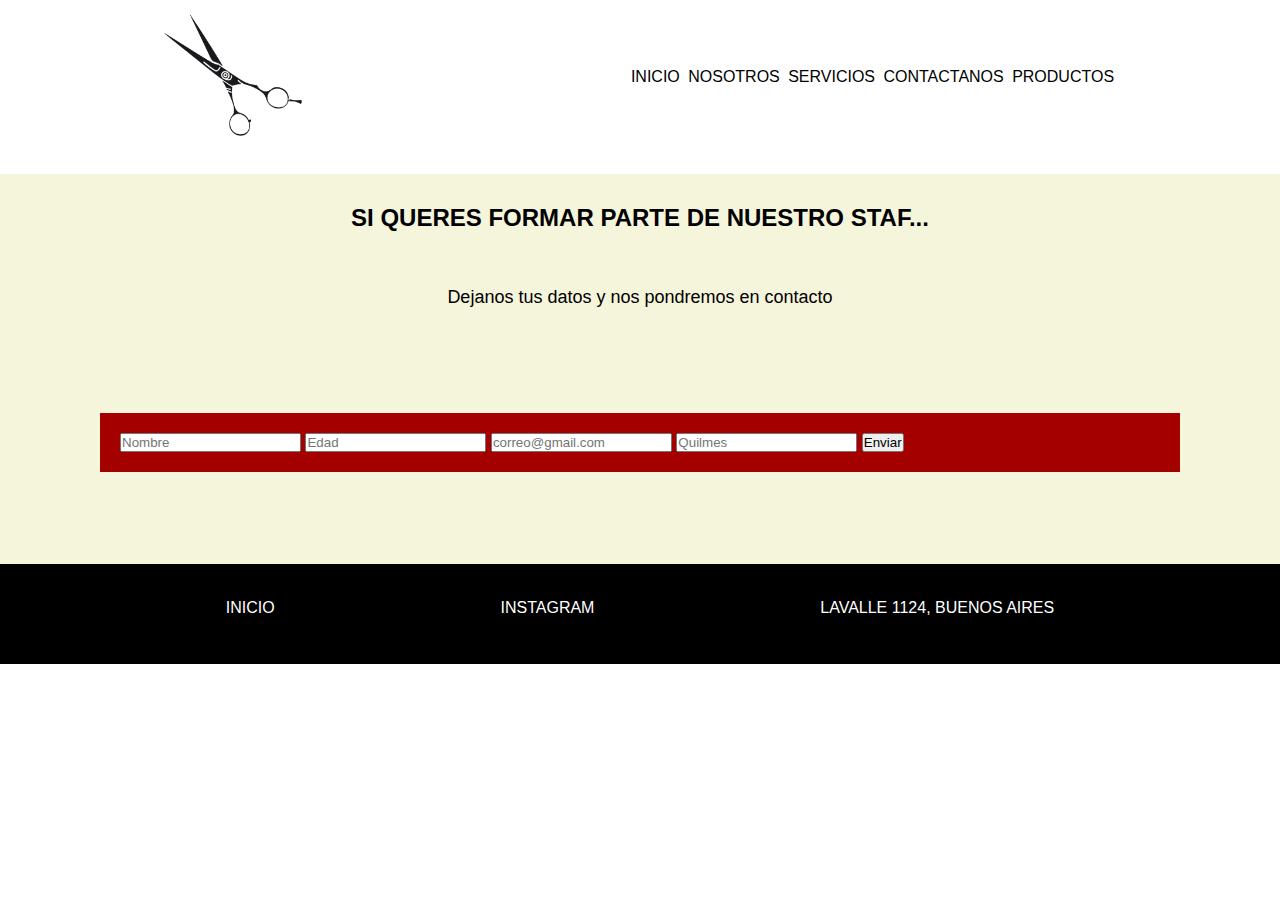
<file: pages/contactanos.html>
<!DOCTYPE html>
<html lang="en">

<head>
    <meta charset="UTF-8">
    <meta name="viewport" content="width=device-width, initial-scale=1.0">
    <link rel="stylesheet" href="../css/main.css">
    <title>Contactanos</title>
</head>

<body>
    <header class="header">
        <!-- Logo + de navegacion -->
        <a href="#">
            <img src="../img/logo-peluqueria.png" alt="logo de peluqueria" id="arriba">
        </a>
        <nav>
            <ul>
                <li>
                    <a href="../index.html">Inicio</a>
                </li>
                <li>
                    <a href="./nosotros.html">Nosotros</a>
                </li>
                <li>
                    <a href="./servicios.html">Servicios</a>
                </li>
                <li>
                    <a href="./contactanos.html">Contactanos</a>
                </li>
                <li>
                    <a href="./productos.html">Productos</a>
                </li>
            </ul>
        </nav>

    </header>

    <main class="main-contactanos">
        <h2>SI QUERES FORMAR PARTE DE NUESTRO STAF...</h2>
        <p>Dejanos tus datos y nos pondremos en contacto</p>

        <form class="formulario" action="#" method="get" enctype="text/plain">
            <input type="texto" placeholder="Nombre" name="Nombre">
            <input type="numero" placeholder="Edad" name="Edad">
            <input type="email" placeholder="correo@gmail.com" name="Correo electronico">
            <input type="localidad" placeholder="Quilmes" name="Localidad">
            <input type="submit" value="Enviar">
        </form>
    </main>

    <footer class="footer">
        <ul>
            <li>
                <a href="#arriba">INICIO</a>
            </li>
            <li>
                <a href="https://www.instagram.com/salontps/?next=%2F" target="_blank">INSTAGRAM</a>
            </li>
            <li>
                LAVALLE 1124, BUENOS AIRES
            </li>
        </ul>
    </footer>
</body>

</html>
</file>
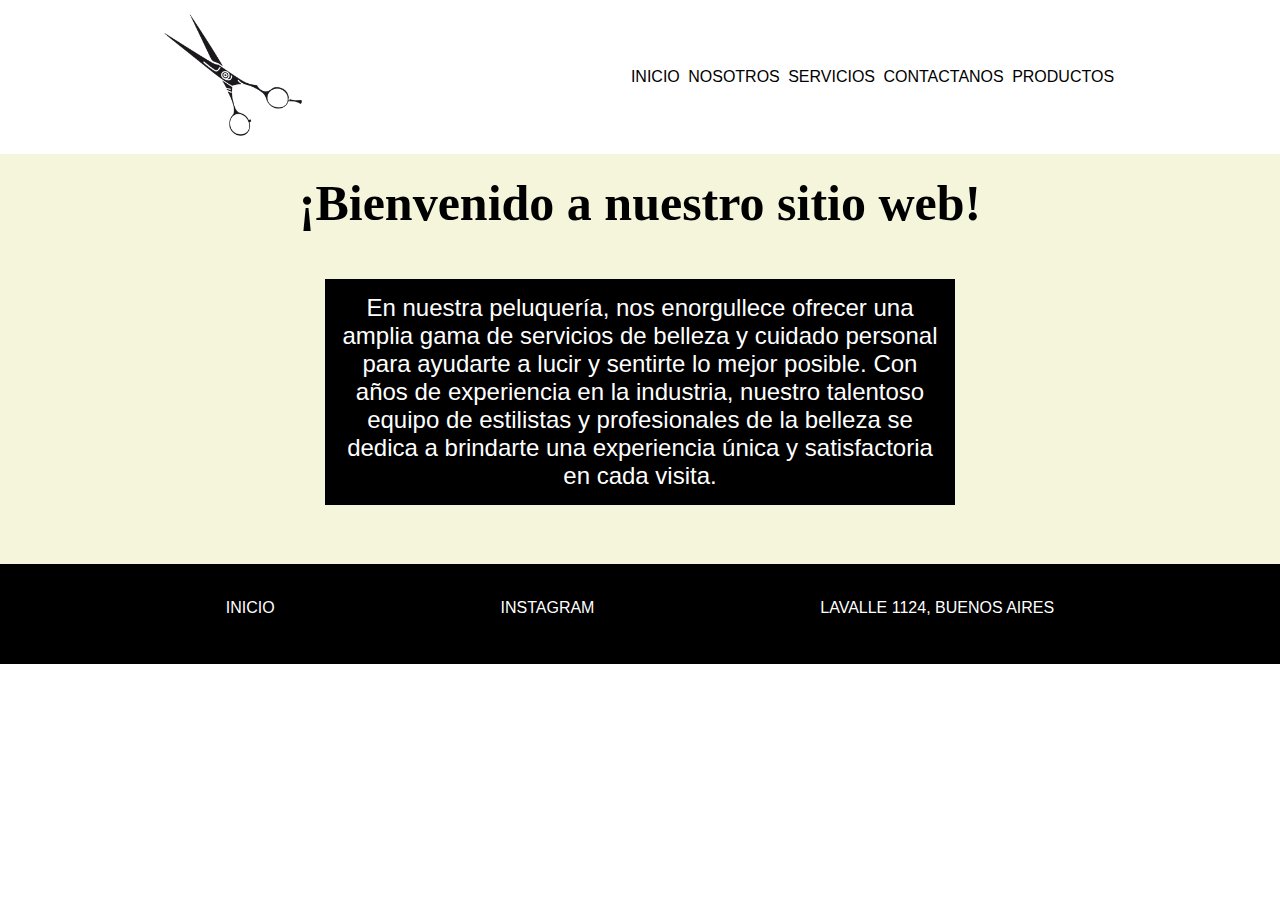
<file: pages/nosotros.html>
<!DOCTYPE html>
<html lang="en">
<head>
    <meta charset="UTF-8">
    <meta name="viewport" content="width=device-width, initial-scale=1.0">
    <link rel="stylesheet" href="../css/main.css">
    <title>Nosotros</title>  
</head>
<body>
    <header class="header">
        <!-- Logo + de navegacion -->
        <a href="#">
            <img src="../img/logo-peluqueria.png" alt="logo de peluqueria" id="arriba">
        </a>
        <nav>
            <ul>
                <li>
                    <a href="../index.html">Inicio</a>
                </li>
                <li>
                    <a href="./nosotros.html">Nosotros</a>
                </li>
                <li>
                    <a href="./servicios.html">Servicios</a>
                </li>
                <li>
                    <a href="./contactanos.html">Contactanos</a>
                </li>
                <li>
                    <a href="./productos.html">Productos</a>
                </li>
            </ul>
        </nav>

    </header>

    <main class="main-nosotros">
        <h1>¡Bienvenido a nuestro sitio web!</h1>
        <p>En nuestra peluquería, nos enorgullece ofrecer una amplia gama de servicios de belleza y cuidado personal para ayudarte a lucir y sentirte lo mejor posible. Con años de experiencia en la industria, nuestro talentoso equipo de estilistas y profesionales de la belleza se dedica a brindarte una experiencia única y satisfactoria en cada visita.</p>
    </main>

    <footer class="footer">
        <ul>
            <li>
                <a href="#arriba">INICIO</a>
            </li>
            <li>
                <a href="https://www.instagram.com/salontps/?next=%2F" target="_blank">INSTAGRAM</a>
            </li>
            <li>
                LAVALLE 1124, BUENOS AIRES
            </li>
        </ul>
    </footer>
</body>
</html>
</file>
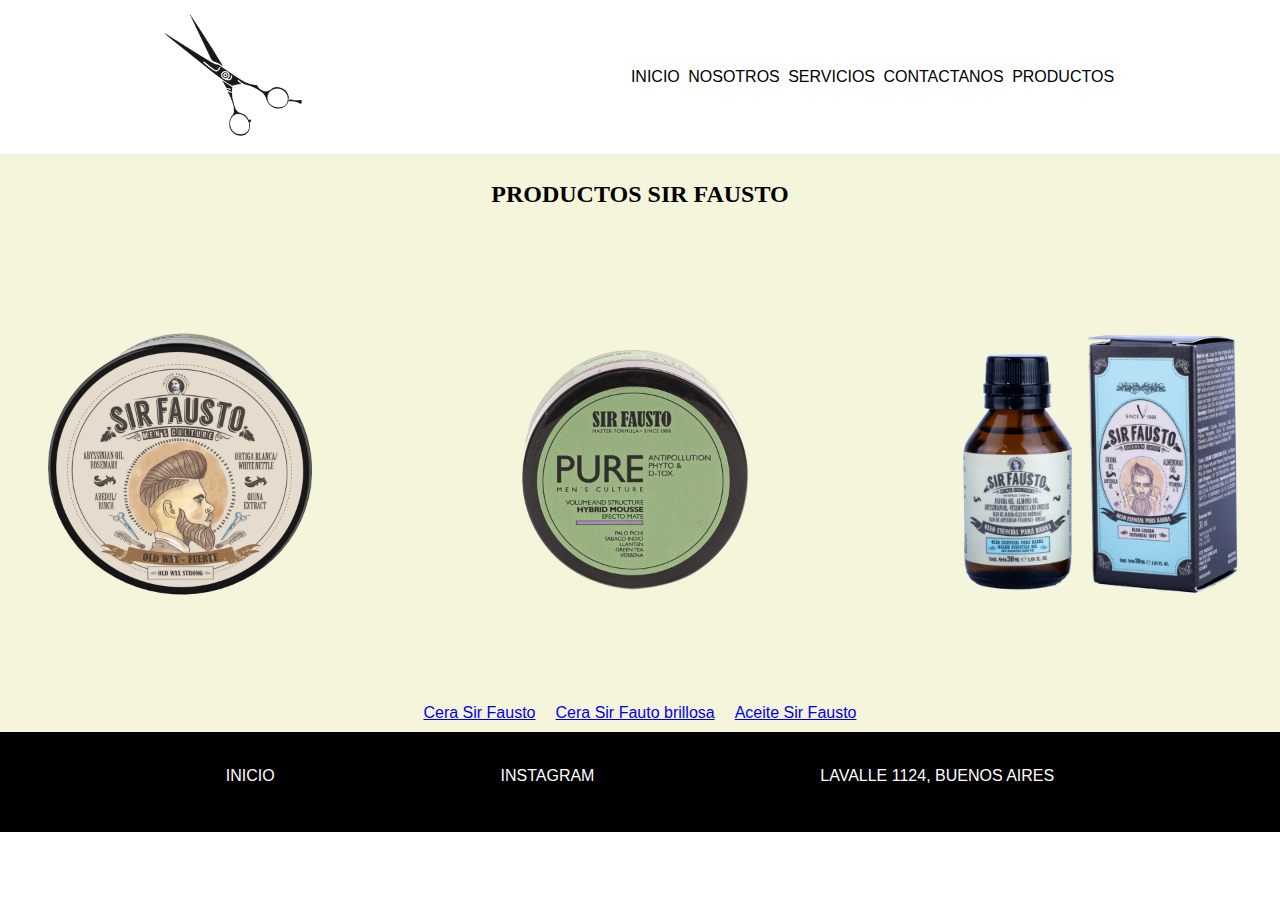
<file: pages/productos.html>
<!DOCTYPE html>
<html lang="en">

<head>
    <meta charset="UTF-8">
    <meta name="viewport" content="width=device-width, initial-scale=1.0">
    <link rel="stylesheet" href="../css/main.css">
    <title>Productos</title>
</head>

<body>
    <header class="header">
        <a href="#">
            <img src="../img/logo-peluqueria.png" alt="logo de peluqueria" id="arriba">
        </a>
        <nav>
            <ul>
                <li>
                    <a href="../index.html">Inicio</a>
                </li>
                <li>
                    <a href="./nosotros.html">Nosotros</a>
                </li>
                <li>
                    <a href="./servicios.html">Servicios</a>
                </li>
                <li>
                    <a href="./contactanos.html">Contactanos</a>
                </li>
                <li>
                    <a href="./productos.html">Productos</a>
                </li>
            </ul>
        </nav>

    </header>

    <main>
        <main class="main-productos">
            <h2>PRODUCTOS SIR FAUSTO</h2>
            <article>
                <section>
                    <div>
                        <img src="../img/cera-1.webp" alt="Cera 1">
                        <img src="../img/cera-2.webp" alt="Cera 2">
                        <img src="../img/aceite.webp" alt="aceite">
                    </div>
                    <div class="div-main-productos">
                        <a class="enlace-uno" href="https://www.mercadolibre.com.ar/sir-fausto-mens-culture-cera-pomada-brillo-reparacion-50ml/p/MLA20720254?pdp_filters=category:MLA388015#searchVariation=MLA20720254&position=1&search_layout=grid&type=product&tracking_id=41c2d0cf-3327-4699-9cf1-f55c8a96566c" target="_blank">Cera Sir Fausto</a>
                        <a class="enlace-dos" href="https://www.mercadolibre.com.ar/sir-fausto-pure-hybrid-mousse-cera-detox-volumen-mate-100ml/p/MLA19935127?pdp_filters=category:MLA388015#searchVariation=MLA19935127&position=14&search_layout=grid&type=product&tracking_id=883f2458-7e4e-4d56-b95a-aa7d00d933ef" target="_blank">Cera Sir Fauto brillosa</a>
                        <a class="enlace-tres" href="https://articulo.mercadolibre.com.ar/MLA-687919049-oleo-para-barba-sir-fausto-aceite-barberia-barba-peluqueria-_JM#position=5&search_layout=stack&type=item&tracking_id=af40a715-162e-43f2-83e7-926422fe0d74" target="_blank">Aceite Sir Fausto</a>
                    </div>
                    
                </section>
            </article>
        </main>
    </main>

    <footer class="footer">
        <ul>
            <li>
                <a href="#arriba">INICIO</a>
            </li>
            <li>
                <a href="https://www.instagram.com/salontps/?next=%2F" target="_blank">INSTAGRAM</a>
            </li>
            <li>
                LAVALLE 1124, BUENOS AIRES
            </li>
        </ul>
    </footer>
</body>

</html>
</file>
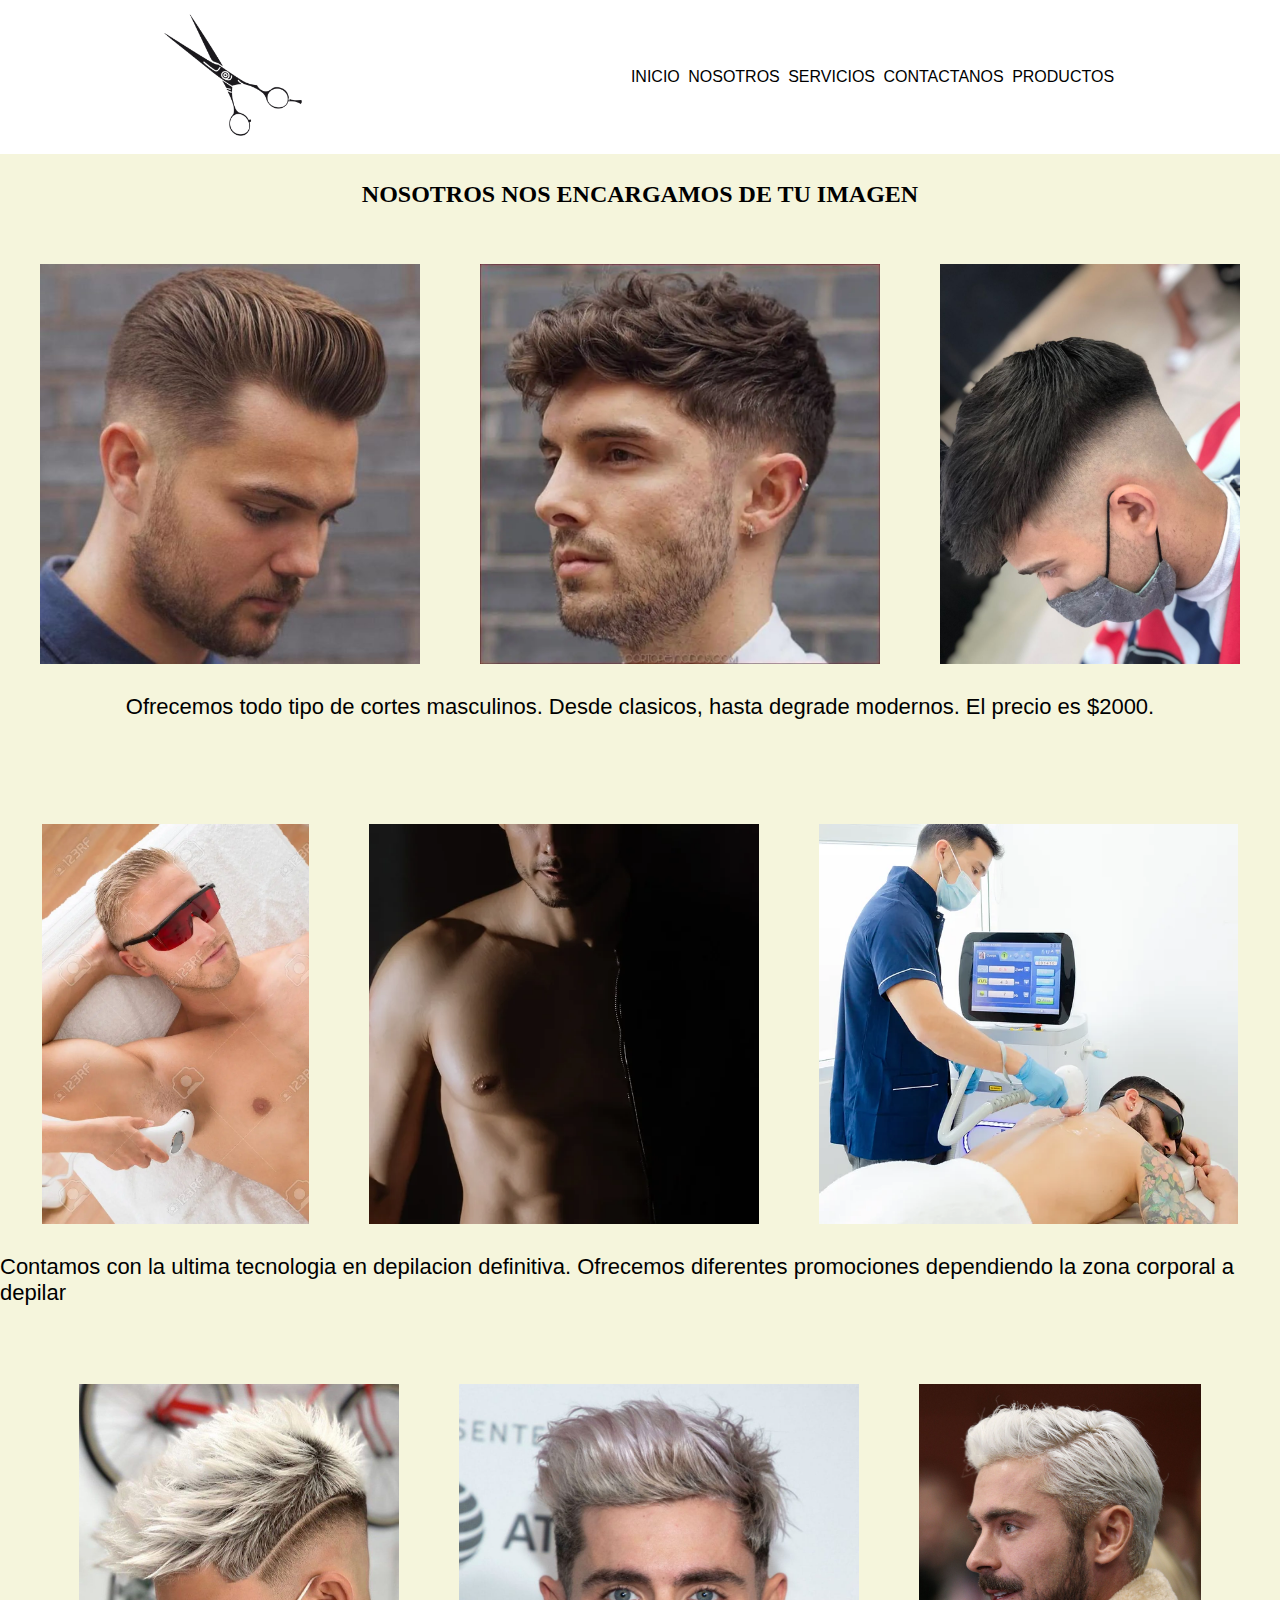
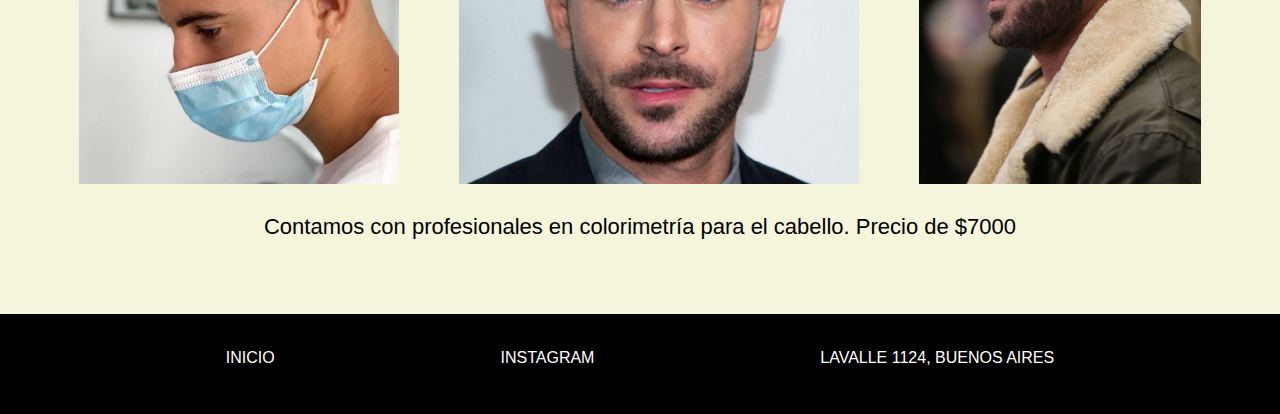
<file: pages/servicios.html>
<!DOCTYPE html>
<html lang="en">

<head>
    <meta charset="UTF-8">
    <meta name="viewport" content="width=device-width, initial-scale=1.0">
    <link rel="stylesheet" href="../css/main.css">
    <title>Servicios</title>
</head>

<body>
    <header class="header">
        <!-- Logo + de navegacion -->
        <a href="#">
            <img src="../img/logo-peluqueria.png" alt="logo de peluqueria" id="arriba">
        </a>
        <nav>
            <ul>
                <li>
                    <a href="../index.html">Inicio</a>
                </li>
                <li>
                    <a href="./nosotros.html">Nosotros</a>
                </li>
                <li>
                    <a href="./servicios.html">Servicios</a>
                </li>
                <li>
                    <a href="./contactanos.html">Contactanos</a>
                </li>
                <li>
                    <a href="./productos.html">Productos</a>
                </li>
            </ul>
        </nav>

    </header>

    <main class="main-servicios">
        <h2>NOSOTROS NOS ENCARGAMOS DE TU IMAGEN</h2>
        <article>
            <section>
                <div>
                    <img src="../img/corte-de-pelo.jpeg" alt="Corte de pelo">
                    <img src="../img/corte-pelo-dos.webp" alt="corte de pelo dos">
                    <img src="../img/corte-pelo-tres.jpg" alt="corte de pelo tres">
                </div>
                <p>Ofrecemos todo tipo de cortes masculinos. Desde clasicos, hasta degrade modernos. El precio es $2000.</p>
            </section>
            <section>
                <div>
                    <img src="../img/depilacion-definitiva.webp" alt="depilacion definitiva">
                    <img src="../img/depilacion-definitiva-dos.webp" alt="depilacion definitiva dos">
                    <img src="../img/depilacion-definitiva-tres.webp" alt="depilacion definitiva tres">
                </div>
                <p>Contamos con la ultima tecnologia en depilacion definitiva. Ofrecemos diferentes promociones dependiendo la zona corporal a depilar</p>
            </section>
            <section>
                <div>
                    <img src="../img/color-pelo.jpg" alt="color pelo">
                    <img src="../img/color-dos.jpg" alt="color de pelo dos">
                    <img src="../img/color-tres.jpg" alt="color de pelo tres">
                </div>
                <p>Contamos con profesionales en colorimetría para el cabello. Precio de $7000</p>
            </section>
        </article>
    </main>

    <footer class="footer">
        <ul>
            <li>
                <a href="#arriba">INICIO</a>
            </li>
            <li>
                <a href="https://www.instagram.com/salontps/?next=%2F" target="_blank">INSTAGRAM</a>
            </li>
            <li>
                LAVALLE 1124, BUENOS AIRES
            </li>
        </ul>
    </footer>

</body>

</html>
</file>
<file: css/main.css>
* {
    margin: 0;
    padding: 0;
    font-family: sans-serif;
}

.header {
    background-color: hsl(0, 0%, 100%);
    display: flex;
    flex-wrap: wrap;
    justify-content: space-around;
    align-items: center
}

.header img {
    width: 150px;
}

.header ul {
    display: flex;
    list-style-type: none;
    width: 500px;
    justify-content: space-evenly;
}

.header a {
    color: rgb(0, 0, 0);
    text-decoration: none;
    text-transform: uppercase;
}


.footer {
    background-color: black;
    color: white;

}

.footer ul {
    display: flex;
    list-style-type: none;
    justify-content: space-evenly;
    height: 100px;
    align-items: center;
}

.footer p {
    text-align: center;
}

.footer li {
    color: white;
    height: 30px;
}

.footer a {
    color: white;
    text-decoration: none;
}

.main {
    background-color: rgb(0, 0, 0);
    display: flex;
    align-items: center;
    flex-direction: column;
}

.main h1 {
    padding: 13px;
    color: white;
    font-family: 'Times New Roman', Times, serif;
}

.main-nosotros{
    display: flex;
    flex-direction: column;
    align-items: center;
    height: 410px;
    background-color: beige;
}

.main-nosotros h1{
    font-family: 'Times New Roman', Times, serif;
    padding: 20px;
    height: 85px;
    font-size: 50px;
}

.main-nosotros p{
    color: white;
    background-color: rgb(0, 0, 0);
   max-width: 600px;
   text-align: center;
   font-size: 24px;
   padding: 15px;
}

.main-servicios{
    background-color: beige;
}

.main-servicios h2{
    display: flex;
    align-items: center;
    justify-content: center;
    font-family: 'Times New Roman', Times, serif;
    height: 80px
    
}

.main-servicios img{
    height: 400px;
}

.main-servicios section{
    display: flex;
    flex-direction: column;
    align-items: center;
}

.main-servicios div{
    display: flex;
    background-color: beige;
}

.main-servicios img{
    margin: 30px
}

.main-servicios p{
    height: 100px;
    font-family: Arial, Helvetica, sans-serif;
    font-size: 22px;

}

.formulario{
    background-color: #a40000;
    background-size: 2000px;
    background-repeat: no-repeat;
    background-position: center;
    margin: 100px;
    padding: 20px;
}

.main-contactanos h2{
    display: flex;
    justify-content: space-around;
    margin: revert;
    padding: 30px;
}

.main-contactanos p{
    display: flex;
    justify-content: space-around;
    font-size: 18px;
    padding: 5px;
}

.main-contactanos{
    height: 390px;
    background-color: beige;

}


.main-productos{
    background-color: beige;
}

.main-productos h2{
    display: flex;
    align-items: center;
    justify-content: center;
    font-family: 'Times New Roman', Times, serif;
    height: 80px
    
}

.main-productos img{
    height: 400px;
}

.main-productos section{
    display: flex;
    flex-direction: column;
    align-items: center;
}

.main-productos div{
    display: flex;
    background-color: beige;
}

.main-productos img{
    margin: 30px
}


.enlace-uno{
    padding: 10px;
}

.enlace-dos{
    padding: 10px;
}

.enlace-tres{
    padding: 10px;
}


.header a:visited{
    color: #a40000;
}

.header a:hover{
    color: #120482;
}
</file>
